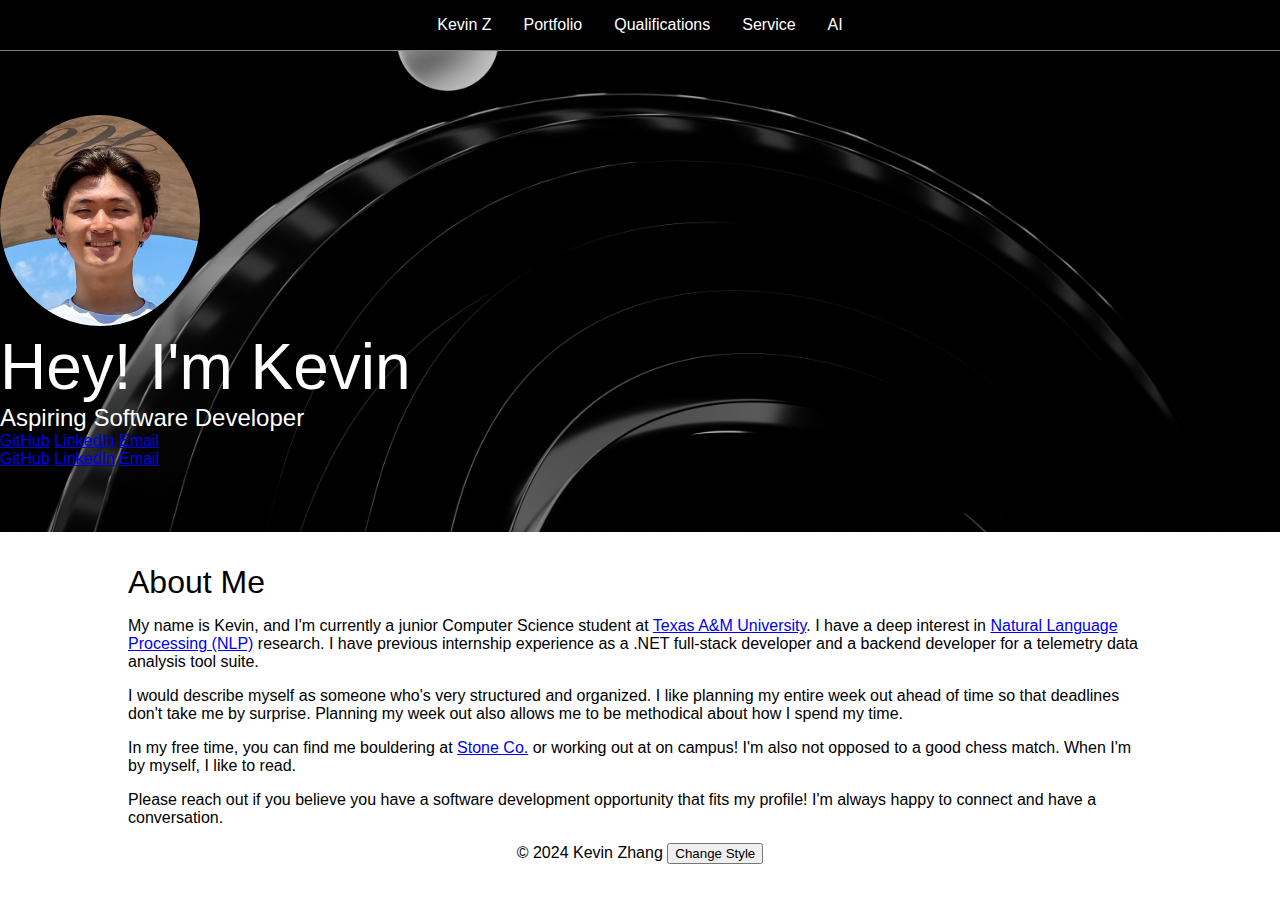
<file: index.html>
<!DOCTYPE html>
<html lang="en">

<head>
    <meta charset="UTF-8">
    <meta name="viewport" content="width=device-width, initial-scale=1.0">
    <link id="theme-stylesheet" rel="stylesheet" href="style_primary.css">
    <title>Kevin Zhang</title>
</head>

<body>
    <header>
        <a href="index.html">Kevin Z</a>
        <a href="portfolio.html">Portfolio</a>
        <a href="qualifications.html">Qualifications</a>
        <a href="service.html">Service</a>
        <a href="">AI</a>
    </header>
    <div class="side-by-side-layout">
        <div class="home-banner">
            <div class="home-banner-content">
                <img src="images/pfp.jpeg" alt="pfp">
                <div>
                    <h1>Hey! I'm Kevin</h1>
                    <h4>Aspiring Software Developer</h4>
                    <div class="link-tray-light">
                        <a class="fancy-button fancy-button-light"
                            href="https://github.com/N1v3x2">GitHub</a>
                        <a class="fancy-button fancy-button-light"
                            href="https://www.linkedin.com/in/kevinkz/">LinkedIn</a>
                        <a class="fancy-button fancy-button-light"
                            href="mailto:kevzhang2022@gmail.com">Email</a>
                    </div>
                    <div class="link-tray-dark">
                        <a class="fancy-button fancy-button-dark"
                            href="https://github.com/N1v3x2">GitHub</a>
                        <a class="fancy-button fancy-button-dark"
                            href="https://www.linkedin.com/in/kevinkz/">LinkedIn</a>
                        <a class="fancy-button fancy-button-dark"
                            href="mailto:kevzhang2022@gmail.com">Email</a>
                    </div>
                </div>
            </div>
        </div>
        <div class="main-content">
            <h3>About Me</h3>
            <p>My name is Kevin, and I'm currently a junior Computer Science
                student at <a href="https://www.tamu.edu/">Texas A&M
                    University</a>. I have a deep interest in <a
                    href="https://aws.amazon.com/what-is/nlp/#:~:text=Natural%20language%20processing%20(NLP)%20is,manipulate%2C%20and%20comprehend%20human%20language.">Natural
                    Language Processing (NLP)</a> research. I have previous
                internship experience as a .NET full-stack developer and a
                backend developer for a telemetry data analysis tool suite.</p>
            <p>I would describe myself as someone who's very structured and
                organized. I like planning my entire week out ahead of time so
                that deadlines don't take me by surprise. Planning my week out
                also allows me to be methodical about how I spend my time. </p>
            <p>In my free time, you can find me bouldering at <a
                    href="https://stonecoclimbing.com/">Stone Co.</a> or working
                out at on campus! I'm also not opposed to a good chess match.
                When I'm by myself, I like to read.</p>
            <p>Please reach out if you believe you have a software development
                opportunity that fits my profile! I'm always happy to connect
                and have a conversation.</p>

            <footer>
                © 2024 Kevin Zhang
                <button id="toggle-button" class="fancy-button adaptive-border-button">Change
                    Style</button>
            </footer>
        </div>
    </div>
    <script src="style-toggle.js"></script>
</body>

</html>
</file>
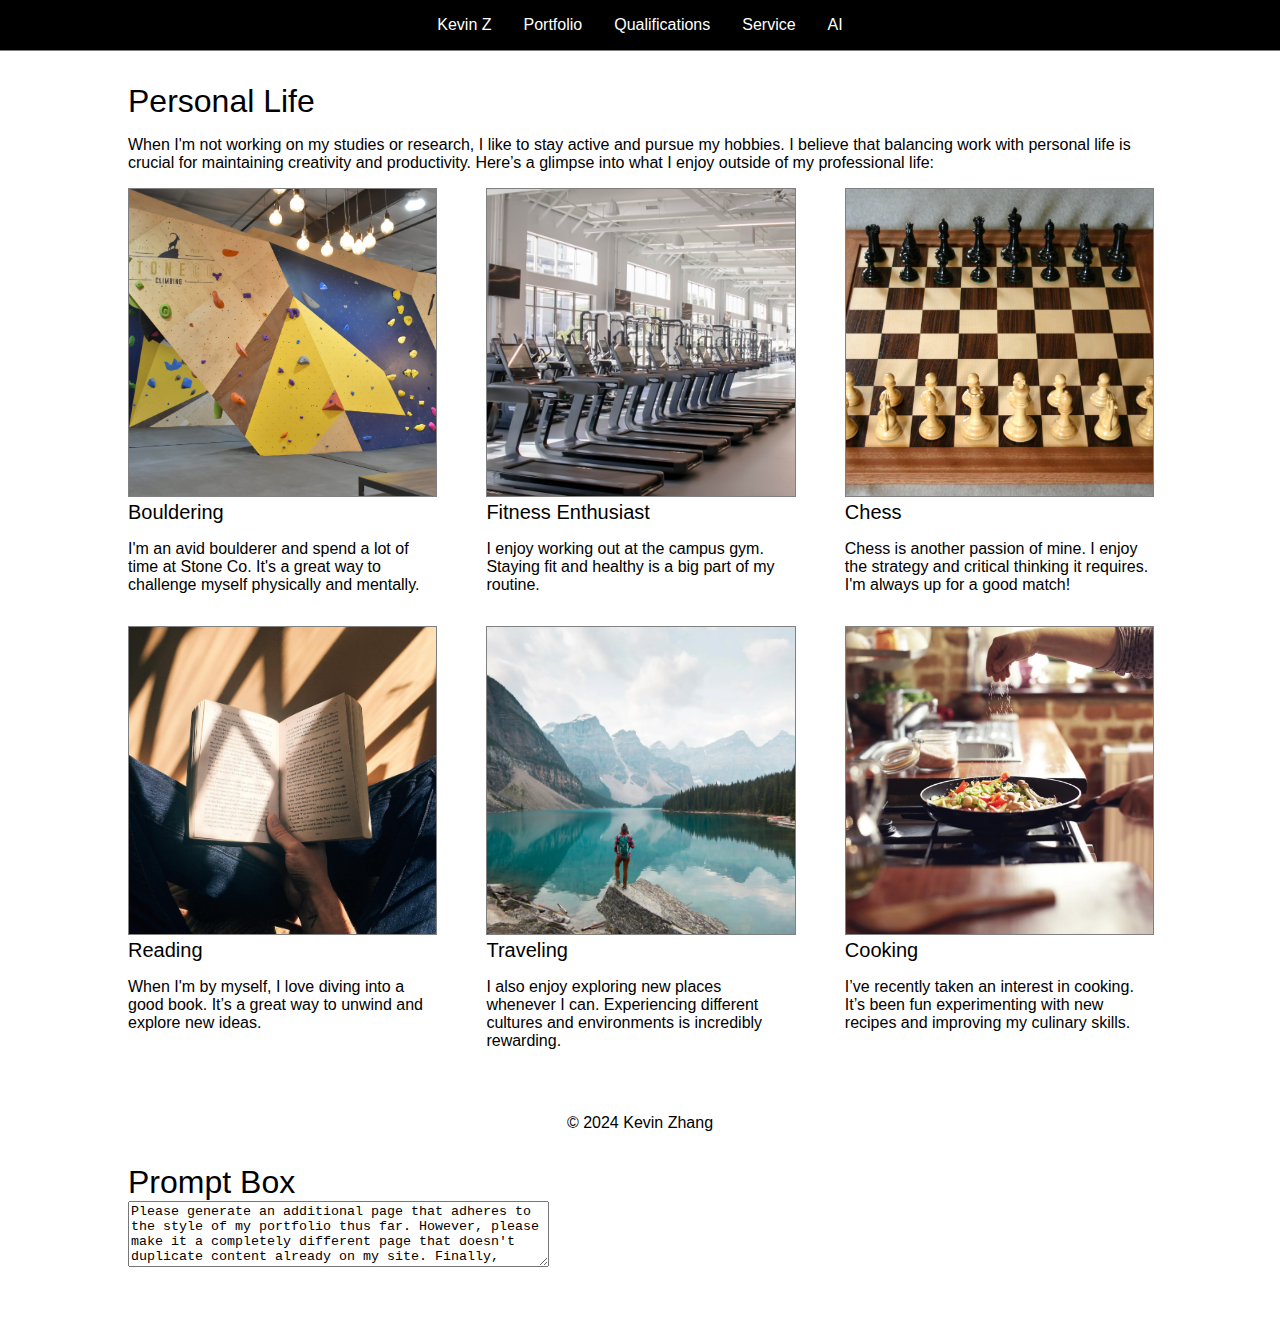
<file: ai.html>
<!DOCTYPE html>
<html lang="en">

<head>
    <meta charset="UTF-8">
    <meta name="viewport" content="width=device-width, initial-scale=1.0">
    <link rel="stylesheet" href="style_primary.css">
    <title>Kevin Zhang - Personal Life</title>
</head>

<body>
    <header>
        <a href="index.html">Kevin Z</a>
        <a href="portfolio.html">Portfolio</a>
        <a href="qualifications.html">Qualifications</a>
        <a href="service.html">Service</a>
        <a href="ai.html">AI</a>
    </header>

    <div class="main-content">
        <h3>Personal Life</h3>
        <p>When I'm not working on my studies or research, I like to stay active and pursue my hobbies. I believe that balancing work with personal life is crucial for maintaining creativity and productivity. Here’s a glimpse into what I enjoy outside of my professional life:</p>

        <div class="portfolio-gallery-row">
            <div class="portfolio-gallery-item">
                <img src="images/bouldering.jpg" alt="Bouldering">
                <h5>Bouldering</h5>
                <p>I'm an avid boulderer and spend a lot of time at Stone Co. It's a great way to challenge myself physically and mentally.</p>
            </div>
            <div class="portfolio-gallery-item">
                <img src="images/workingout.jpg" alt="Working Out">
                <h5>Fitness Enthusiast</h5>
                <p>I enjoy working out at the campus gym. Staying fit and healthy is a big part of my routine.</p>
            </div>
            <div class="portfolio-gallery-item">
                <img src="images/chess.jpg" alt="Chess">
                <h5>Chess</h5>
                <p>Chess is another passion of mine. I enjoy the strategy and critical thinking it requires. I'm always up for a good match!</p>
            </div>
        </div>

        <div class="portfolio-gallery-row">
            <div class="portfolio-gallery-item">
                <img src="images/reading.jpg" alt="Reading">
                <h5>Reading</h5>
                <p>When I'm by myself, I love diving into a good book. It’s a great way to unwind and explore new ideas.</p>
            </div>
            <div class="portfolio-gallery-item">
                <img src="images/traveling.webp" alt="Traveling">
                <h5>Traveling</h5>
                <p>I also enjoy exploring new places whenever I can. Experiencing different cultures and environments is incredibly rewarding.</p>
            </div>
            <div class="portfolio-gallery-item">
                <img src="images/cooking.webp" alt="Cooking">
                <h5>Cooking</h5>
                <p>I’ve recently taken an interest in cooking. It’s been fun experimenting with new recipes and improving my culinary skills.</p>
            </div>
        </div>
    </div>

    <footer>© 2024 Kevin Zhang</footer>

    <div class="main-content">
        <h3>Prompt Box</h3>
        <textarea readonly rows="4" cols="50">Please generate an additional page that adheres to the style of my portfolio thus far. However, please make it a completely different page that doesn't duplicate content already on my site. Finally, include a text box on the page that has this exact prompt in it.</textarea>
    </div>
</body>

</html>

<!--
Image citations:
1. chess.jpg: https://www.google.com/imgres?q=chess&imgurl=https%3A%2F%2Fupload.wikimedia.org%2Fwikipedia%2Fcommons%2Fc%2Fc3%2FChess_board_opening_staunton.jpg&imgrefurl=https%3A%2F%2Fen.wikipedia.org%2Fwiki%2FChessboard&docid=sUAEa9spTF0jXM&tbnid=z3phAD1L5I52vM&vet=12ahUKEwj65p2eq7uIAxWVEEQIHT3QD2UQM3oECGoQAA..i&w=2611&h=1699&hcb=2&ved=2ahUKEwj65p2eq7uIAxWVEEQIHT3QD2UQM3oECGoQAA

2. bouldering.jpg: https://stonecoclimbing.com/climbing/

3. workingout.jpg: https://recsports.tamu.edu/facilities/polo-road-rec/

4. reading.jpg: https://www.uopeople.edu/blog/why-its-important-to-read/

5. traveling.jpg: https://www.google.com/imgres?q=traveling&imgurl=https%3A%2F%2Fmedia.cntraveler.com%2Fphotos%2F59cd14cb9465da68882fb4f4%2F16%3A9%2Fw_2560%252Cc_limit%2FDebate_GettyImages-585587819.jpg&imgrefurl=https%3A%2F%2Fwww.cntraveler.com%2Fstory%2Fthe-perks-and-pitfalls-of-traveling-with-friends&docid=m3DpX6EAMOTiyM&tbnid=UkmLSAqEOpnoHM&vet=12ahUKEwjHt6HSq7uIAxVZGEQIHUJMA3wQM3oECH8QAA..i&w=2560&h=1440&hcb=2&ved=2ahUKEwjHt6HSq7uIAxVZGEQIHUJMA3wQM3oECH8QAA

6. cooking.jpg: https://www.nbcnews.com/better/lifestyle/become-better-cook-avoiding-these-12-common-mistakes-ncna1064211
-->
</file>
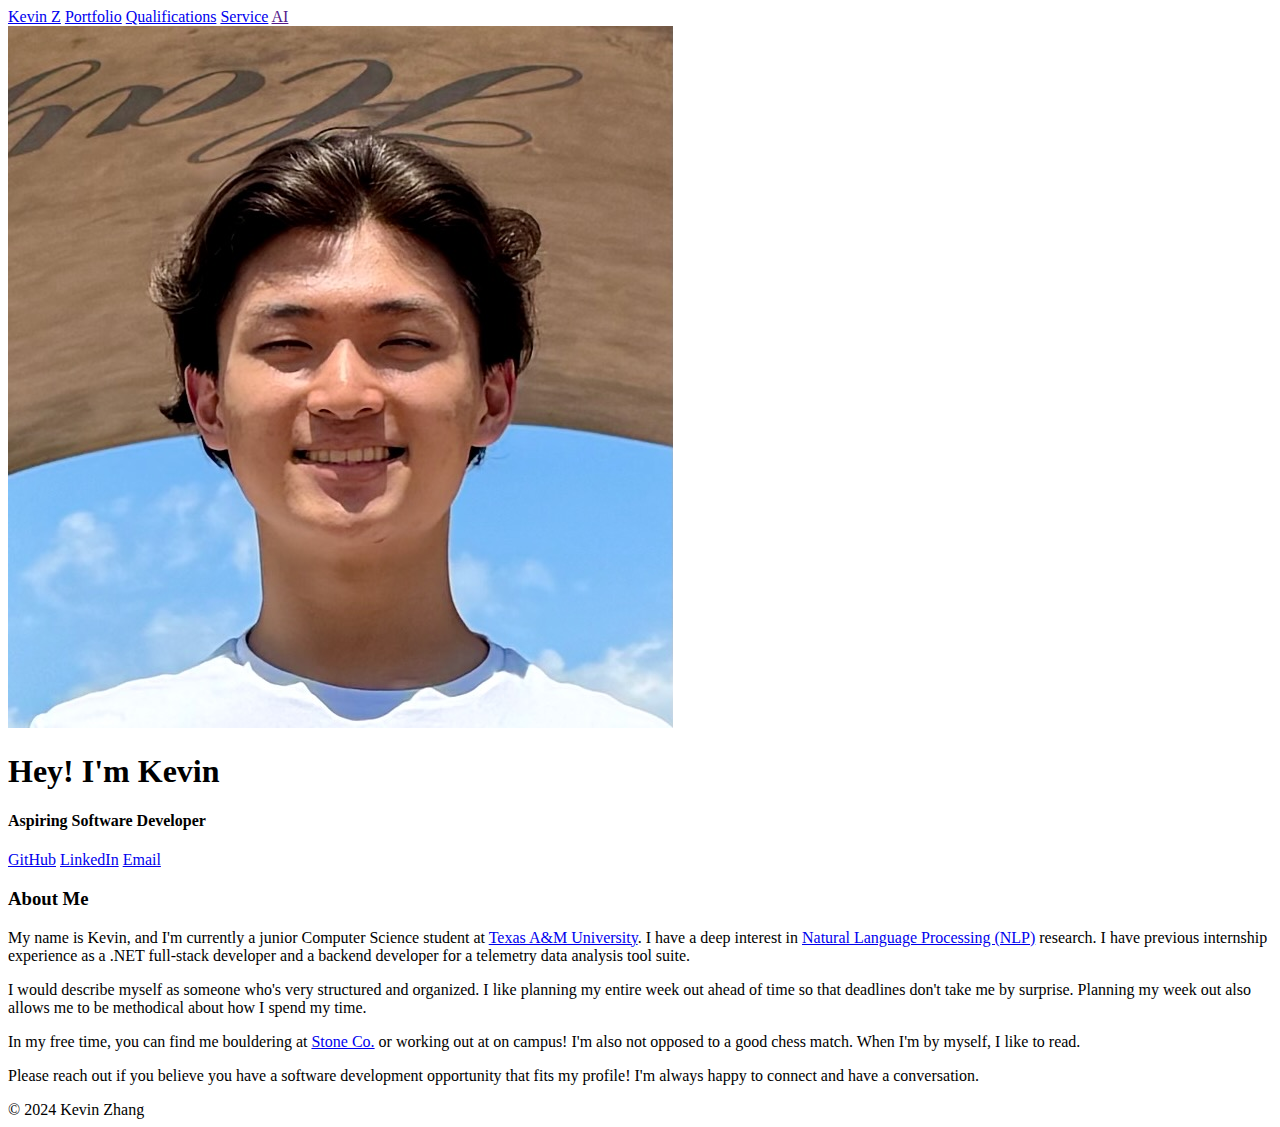
<file: index_HTML.html>
<!DOCTYPE html>
<html lang="en">

<head>
    <meta charset="UTF-8">
    <meta name="viewport" content="width=device-width, initial-scale=1.0">
    <title>Kevin Zhang</title>
</head>

<body>
    <header>
        <a href="index.html">Kevin Z</a>
        <a href="portfolio.html">Portfolio</a>
        <a href="qualifications.html">Qualifications</a>
        <a href="service.html">Service</a>
        <a href="">AI</a>
    </header>
    <div class="home-banner">
        <div class="home-banner-row">
            <img src="images/pfp.jpeg" alt="pfp">
            <div>
                <h1>Hey! I'm Kevin</h1>
                <h4>Aspiring Software Developer</h4>
                <div class="link-tray">
                    <a href="https://github.com/N1v3x2">GitHub</a>
                    <a href="https://www.linkedin.com/in/kevinkz/">LinkedIn</a>
                    <a href="mailto:kevzhang2022@gmail.com">Email</a>
                </div>
            </div>
        </div>
    </div>
    <div class="main-content">
        <h3>About Me</h3>
        <p>My name is Kevin, and I'm currently a junior Computer Science student at <a href="https://www.tamu.edu/">Texas A&M University</a>. I have a deep interest in <a href="https://aws.amazon.com/what-is/nlp/#:~:text=Natural%20language%20processing%20(NLP)%20is,manipulate%2C%20and%20comprehend%20human%20language.">Natural Language Processing (NLP)</a> research. I have previous internship experience as a .NET full-stack developer and a backend developer for a telemetry data analysis tool suite.</p>
        <p>I would describe myself as someone who's very structured and organized. I like planning my entire week out ahead of time so that deadlines don't take me by surprise. Planning my week out also allows me to be methodical about how I spend my time. </p>
        <p>In my free time, you can find me bouldering at <a href="https://stonecoclimbing.com/">Stone Co.</a> or working out at on campus! I'm also not opposed to a good chess match. When I'm by myself, I like to read.</p>
        <p>Please reach out if you believe you have a software development opportunity that fits my profile! I'm always happy to connect and have a conversation.</p>
    </div>
    <footer>© 2024 Kevin Zhang</footer>
</body>

</html>
</file>
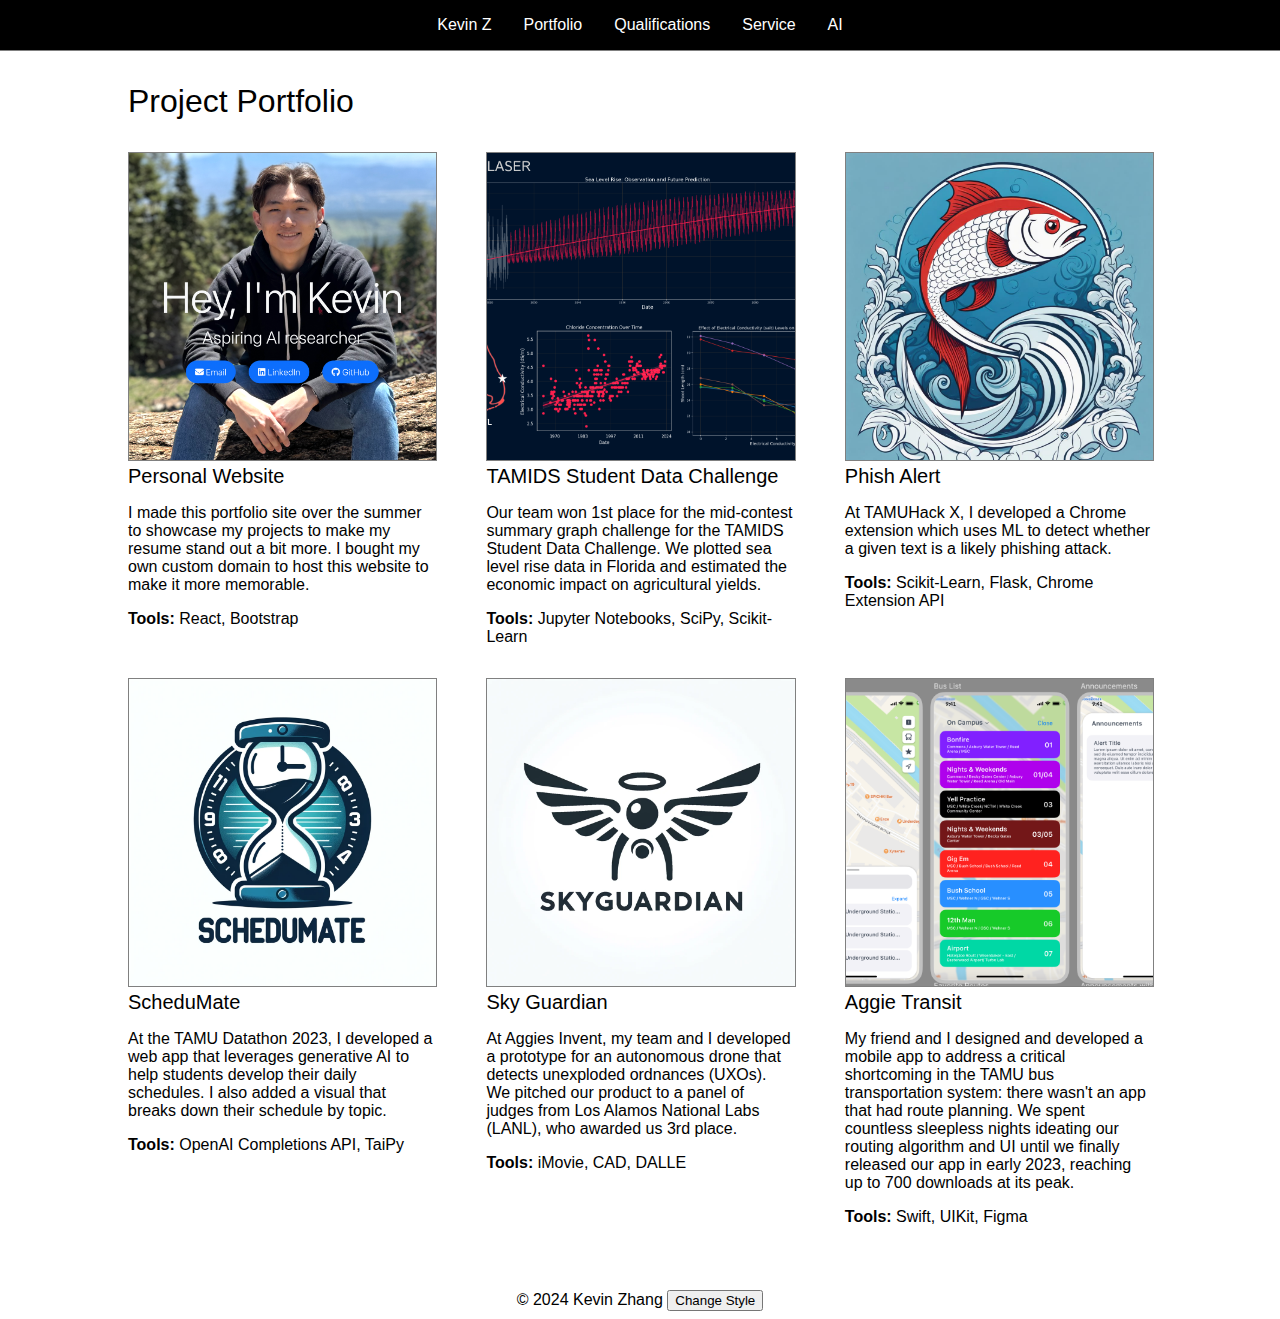
<file: portfolio.html>
<!DOCTYPE html>
<html lang="en">

<head>
    <meta charset="UTF-8">
    <meta name="viewport" content="width=device-width, initial-scale=1.0">
    <link id="theme-stylesheet" rel="stylesheet" href="style_primary.css">
    <title>Portfolio</title>
</head>

<body>
    <header>
        <a href="index.html">Kevin Z</a>
        <a href="portfolio.html">Portfolio</a>
        <a href="qualifications.html">Qualifications</a>
        <a href="service.html">Service</a>
        <a href="ai.html">AI</a>
    </header>
    <div class="main-content">
        <h3 class="page-header">Project Portfolio</h3>
        <div class="portfolio-gallery-row">
            <div class="portfolio-gallery-item">
                <a href="https://kevinkzhang.com">
                    <img src="images/portfolio-site.png" alt="">
                </a>
                <div class="portfolio-gallery-item-text">
                    <h5>Personal Website</h5>
                    <p>I made this portfolio site over the summer to showcase my
                        projects to make my resume stand out a bit more. I
                        bought my
                        own custom domain to host this website to make it more
                        memorable.</p>
                    <p><strong>Tools:</strong> React, Bootstrap</p>
                </div>
            </div>

            <div class="portfolio-gallery-item">
                <a href="https://drive.google.com/drive/folders/16qouZf4rzdpIxoM3O_AGdtJyZVJS3vAQ?usp=sharing">
                    <img src="images/tamids.png" alt="">
                </a>
                <div class="portfolio-gallery-item-text">
                    <h5>TAMIDS Student Data Challenge</h5>
                    <p>Our team won 1st place for the mid-contest summary graph
                        challenge for the TAMIDS Student Data Challenge. We plotted
                        sea level rise data in Florida and estimated the economic
                        impact on agricultural yields.</p>
                    <p><strong>Tools:</strong> Jupyter Notebooks, SciPy,
                        Scikit-Learn</p>
                </div>
            </div>

            <div class="portfolio-gallery-item">
                <a href="https://devpost.com/software/phishalert">
                    <img src="images/phishalert.png" alt="">
                </a>
                <div class="portfolio-gallery-item-text">
                    <h5>Phish Alert</h5>
                    <p>At TAMUHack X, I developed a Chrome extension which uses ML
                        to detect whether a given text is a likely phishing attack.
                    </p>
                    <p><strong>Tools: </strong> Scikit-Learn, Flask, Chrome
                        Extension API</p>
                </div>
            </div>
        </div>

        <div class="portfolio-gallery-row">
            <div class="portfolio-gallery-item">
                <a href="https://devpost.com/software/schedumate-7elsd6">
                    <img src="images/schedumate.png" alt="">
                </a>
                <div class="portfolio-gallery-item-text">
                    <h5>ScheduMate</h5>
                    <p>At the TAMU Datathon 2023, I developed a web app that
                        leverages generative AI to help students develop their daily
                        schedules. I also added a visual that breaks down their
                        schedule by topic.</p>
                    <p><strong>Tools: </strong> OpenAI Completions API, TaiPy</p>
                </div>
            </div>

            <div class="portfolio-gallery-item">
                <a href="https://docs.google.com/presentation/d/1nNeg2g1aLd8Ip51kj6bQsxUXZxGdPjVSCIsnCNFrMFg/edit?usp=sharing">
                    <img src="images/skyguardian.webp" alt="">
                </a>
                <div class="portfolio-gallery-item-text">
                    <h5>Sky Guardian</h5>
                    <p>At Aggies Invent, my team and I developed a prototype for an
                        autonomous drone that detects unexploded ordnances (UXOs).
                        We pitched our product to a panel of judges from Los Alamos
                        National Labs (LANL), who awarded us 3rd place.</p>
                    <p><strong>Tools: </strong> iMovie, CAD, DALLE</p>
                </div>
            </div>

            <div class="portfolio-gallery-item">
                <a href="https://apptopia.com/ios/app/1667556068/about">
                    <img src="images/aggie-transit.png" alt="">
                </a>
                <div class="portfolio-gallery-item-text">
                    <h5>Aggie Transit</h5>
                    <p>My friend and I designed and developed a mobile app to
                        address a critical shortcoming in the TAMU bus
                        transportation system: there wasn't an app that had route
                        planning. We spent countless sleepless nights ideating our
                        routing algorithm and UI until we finally released our app
                        in early 2023, reaching up to 700 downloads at its peak.</p>
                    <p><strong>Tools: </strong> Swift, UIKit, Figma</p>
                </div>
            </div>
        </div>
    </div>

    <footer>
        © 2024 Kevin Zhang
        <button id="toggle-button" class="fancy-button adaptive-border-button">Change
            Style</button>
    </footer>
    <script src="style-toggle.js"></script>
</body>

</html>
</file>
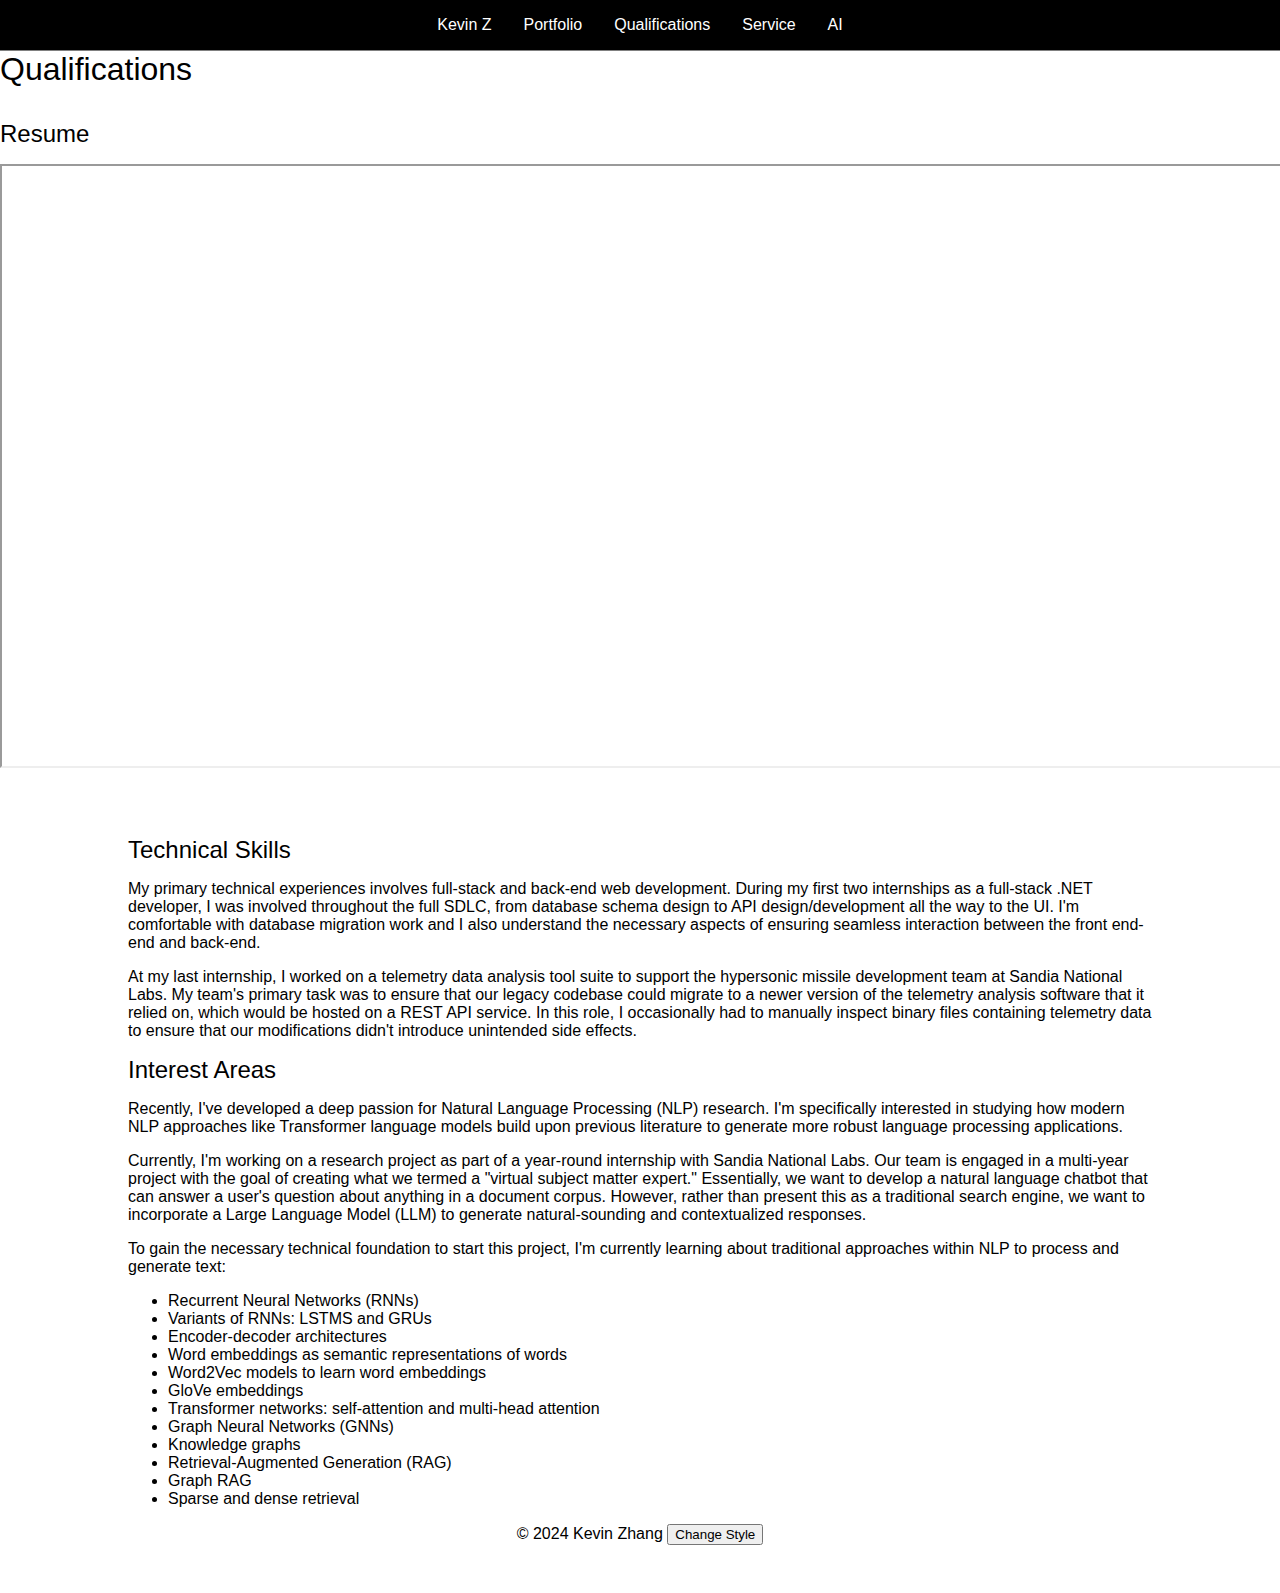
<file: qualifications.html>
<!DOCTYPE html>
<html lang="en">

<head>
    <meta charset="UTF-8">
    <meta name="viewport" content="width=device-width, initial-scale=1.0">
    <link id="theme-stylesheet" rel="stylesheet" href="style_primary.css">
    <title>Qualifications</title>
</head>

<body>
    <header>
        <a href="index.html">Kevin Z</a>
        <a href="portfolio.html">Portfolio</a>
        <a href="qualifications.html">Qualifications</a>
        <a href="service.html">Service</a>
        <a href="ai.html">AI</a>
    </header>
    <div class="side-by-side-layout">
        <div class="resume-banner">
            <div>
                <h3 class="page-header">Qualifications</h3>
                <h4>Resume</h4>
            </div>
            <iframe
                src="https://drive.google.com/file/d/1fmPzVGGGW7SSGlLr7I5ZKf4k-W1qxrvi/preview"></iframe>
        </div>

        <div class="main-content">
            <h4>Technical Skills</h4>
            <p>My primary technical experiences involves full-stack and back-end
                web development. During my first two internships as a full-stack
                .NET developer, I was involved throughout the full SDLC, from
                database schema design to API design/development all the way to
                the UI. I'm comfortable with database migration work and I also
                understand the necessary aspects of ensuring seamless
                interaction between the front end-end and back-end.</p>
            <p>At my last internship, I worked on a telemetry data analysis tool
                suite to support the hypersonic missile development team at
                Sandia National Labs. My team's primary task was to ensure that
                our legacy codebase could migrate to a newer version of the
                telemetry analysis software that it relied on, which would be
                hosted on a REST API service. In this role, I occasionally had
                to manually inspect binary files containing telemetry data to
                ensure that our modifications didn't introduce unintended side
                effects.</p>

            <h4>Interest Areas</h4>
            <p>Recently, I've developed a deep passion for Natural Language
                Processing (NLP) research. I'm specifically interested in
                studying how modern NLP approaches like Transformer language
                models build upon previous literature to generate more robust
                language processing applications.</p>
            <p>Currently, I'm working on a research project as part of a
                year-round internship with Sandia National Labs. Our team is
                engaged in a multi-year project with the goal of creating what
                we termed a "virtual subject matter expert." Essentially, we
                want to develop a natural language chatbot that can answer a
                user's question about anything in a document corpus. However,
                rather than present this as a traditional search engine, we want
                to incorporate a Large Language Model (LLM) to generate
                natural-sounding and contextualized responses.</p>
            <p>To gain the necessary technical foundation to start this project,
                I'm currently learning about traditional approaches within NLP
                to process and generate text:</p>
            <ul>
                <li>Recurrent Neural Networks (RNNs)</li>
                <li>Variants of RNNs: LSTMS and GRUs</li>
                <li>Encoder-decoder architectures</li>
                <li>Word embeddings as semantic representations of words</li>
                <li>Word2Vec models to learn word embeddings</li>
                <li>GloVe embeddings</li>
                <li>Transformer networks: self-attention and multi-head
                    attention</li>
                <li>Graph Neural Networks (GNNs)</li>
                <li>Knowledge graphs</li>
                <li>Retrieval-Augmented Generation (RAG)</li>
                <li>Graph RAG</li>
                <li>Sparse and dense retrieval</li>
            </ul>
            <p></p>

            <footer>
                © 2024 Kevin Zhang
                <button id="toggle-button" class="fancy-button adaptive-border-button">Change
                    Style</button>
            </footer>
        </div>
    </div>
    <script src="style-toggle.js"></script>
</body>

</html>
</file>
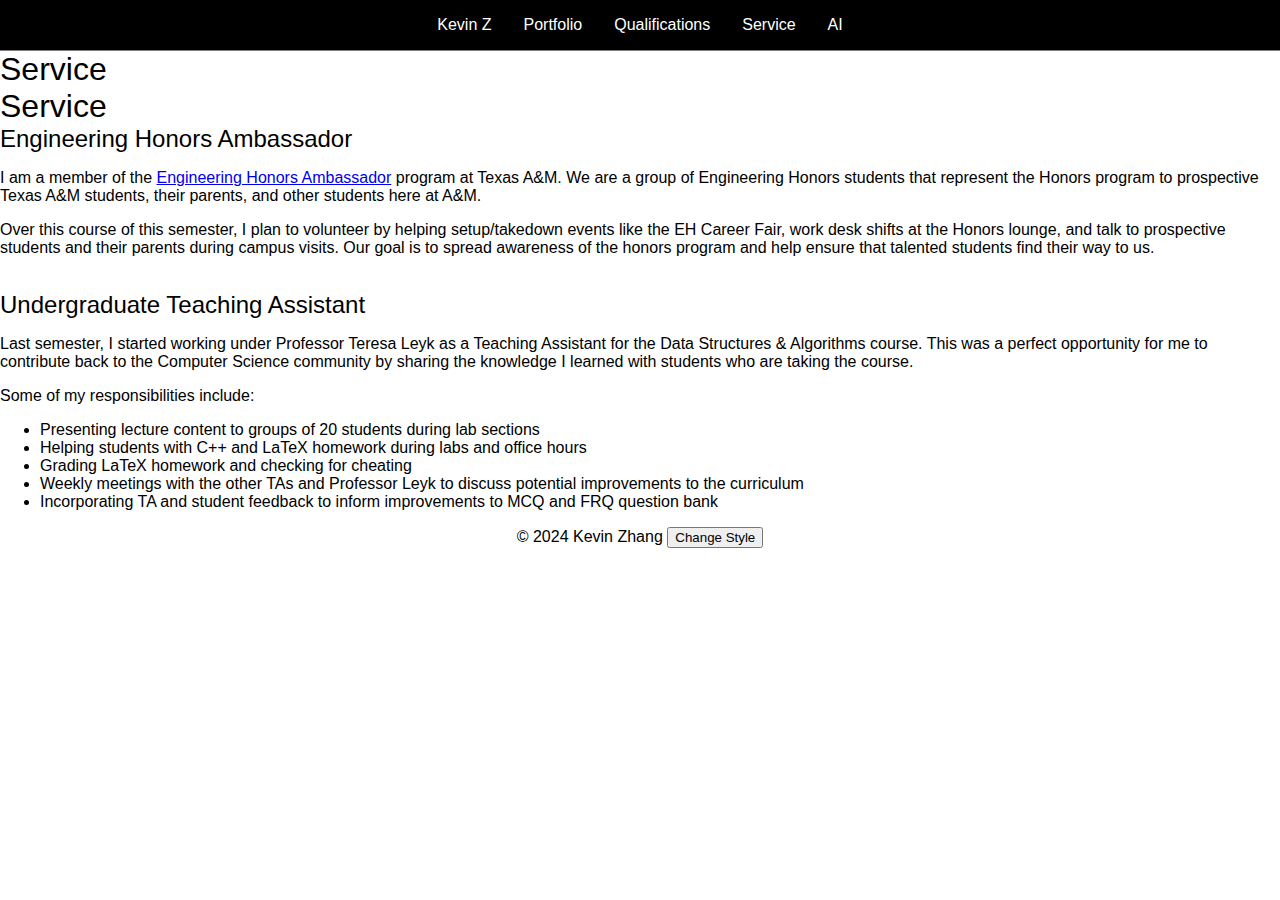
<file: service.html>
<!DOCTYPE html>
<html lang="en">

<head>
    <meta charset="UTF-8">
    <meta name="viewport" content="width=device-width, initial-scale=1.0">
    <link id="theme-stylesheet" rel="stylesheet" href="style_primary.css">
    <title>Service</title>
</head>

<body>
    <header>
        <a href="index.html">Kevin Z</a>
        <a href="portfolio.html">Portfolio</a>
        <a href="qualifications.html">Qualifications</a>
        <a href="service.html">Service</a>
        <a href="ai.html">AI</a>
    </header>

    <h3 class="page-header-centered">Service</h3>
    <div class="side-by-side-layout">
        <div class="even-split">
            <h3 class="page-header-hidden">Service</h3>
            <div class="fancy-border">
                <h4>Engineering Honors Ambassador</h4>
                <p>I am a member of the <a
                        href="https://engineering.tamu.edu/academics/eh/student-ambassador/index.html">Engineering
                        Honors Ambassador</a> program at Texas A&M.
                    We are a group of Engineering Honors students that represent
                    the
                    Honors
                    program to prospective Texas A&M students, their parents,
                    and other
                    students here at A&M.</p>
                <p>Over this course of this semester, I plan to volunteer by
                    helping
                    setup/takedown events like the EH Career Fair, work desk
                    shifts at
                    the
                    Honors lounge, and talk to prospective students and their
                    parents
                    during
                    campus visits. Our goal is to spread awareness of the honors
                    program
                    and
                    help ensure that talented students find their way to us.</p>
                <br />
            </div>
        </div>
        <div class="even-split">
            <div class="fancy-border">
                <h4>Undergraduate Teaching Assistant</h4>
                <p>Last semester, I started working under Professor Teresa Leyk
                    as a
                    Teaching Assistant for the Data Structures & Algorithms
                    course.
                    This
                    was a perfect opportunity for me to contribute back to the
                    Computer
                    Science community by sharing the knowledge I learned with
                    students
                    who are taking the course.</p>
                <p>Some of my responsibilities include:</p>
                <ul>
                    <li>Presenting lecture content to groups of 20 students
                        during
                        lab
                        sections</li>
                    <li>Helping students with C++ and LaTeX homework during labs
                        and
                        office hours</li>
                    <li>Grading LaTeX homework and checking for cheating</li>
                    <li>Weekly meetings with the other TAs and Professor Leyk to
                        discuss
                        potential improvements to the curriculum</li>
                    <li>Incorporating TA and student feedback to inform
                        improvements
                        to
                        MCQ and FRQ question bank</li>
                </ul>
            </div>
        </div>
    </div>
    <footer>
        © 2024 Kevin Zhang
        <button id="toggle-button" class="fancy-button adaptive-border-button">Change
            Style</button>
    </footer>
    <script src="style-toggle.js"></script>
</body>

</html>
</file>
<file: style_primary.css>
body {
    font-family: 'Trebuchet MS', sans-serif;
    padding: 0;
    margin: 0;
    font-weight: normal;
}

body * {
    font-weight: normal;
}

strong {
    font-weight: bold;
}

header {
    display: flex;
    flex-direction: row;
    gap: 2rem;
    justify-content: center;
    padding-top: 1rem;
    padding-bottom: 1rem;
    background: black;
    border-bottom: 1px solid gray;
}

header a {
    text-decoration: none;
    color: white;
}

footer {
    margin: auto;
    text-align: center;
    margin-bottom: 0.5rem;
}

h1, h2, h3, h4, h5, h6 {
    margin: 0;
}

h1 {
    font-size: 4rem;
}

h3 {
    font-size: 2rem;
}

h4 {
    font-size: 1.5rem;
}

h5 {
    font-size: 1.25rem;
}

iframe {
    width: 100%;
    height: 600px;
    margin-bottom: 2rem;
    margin-top: 1rem;
}

.home-banner {
    background: url("images/banner-2.jpg");
    background-position: center;
    background-size: cover;
    padding-top: 4rem;
    padding-bottom: 4rem;
    color: white;
    position: relative;
}

.home-banner-row {
    display: flex;
    flex-direction: row;
    justify-content: center;
    margin: auto;
    max-width: 1024px;
    gap: 5rem;
    align-items: center;
    z-index: 2;
}

.home-banner img {
    width: 200px;
    border-radius: 50%;
}

.link-tray {
    display: flex;
    flex-direction: row;
    gap: 1rem;
    margin-top: 1rem;
}

.link-tray a {
    border: 1px solid gray;
    border-radius: 32px;
    padding: 0.5rem 1.5rem;
}

.link-tray a {
    text-decoration: none;
    color: white;
    
}

.main-content {
    max-width: 1024px;
    margin: auto;
    margin-top: 2rem;
    margin-bottom: 3rem;
}

.page-header {
    margin-bottom: 2rem;
}

.portfolio-gallery-row {
    margin-bottom: 1rem;
    width: 100%;
    display: flex;
    flex-direction: row;
    justify-content: space-between;
}

.portfolio-gallery-item {
    width: 30%;
}

.portfolio-gallery-item img {
    width: 100%;
    aspect-ratio: 1/1;
    object-fit: cover;
    border: 1px solid gray;
}
</file>
